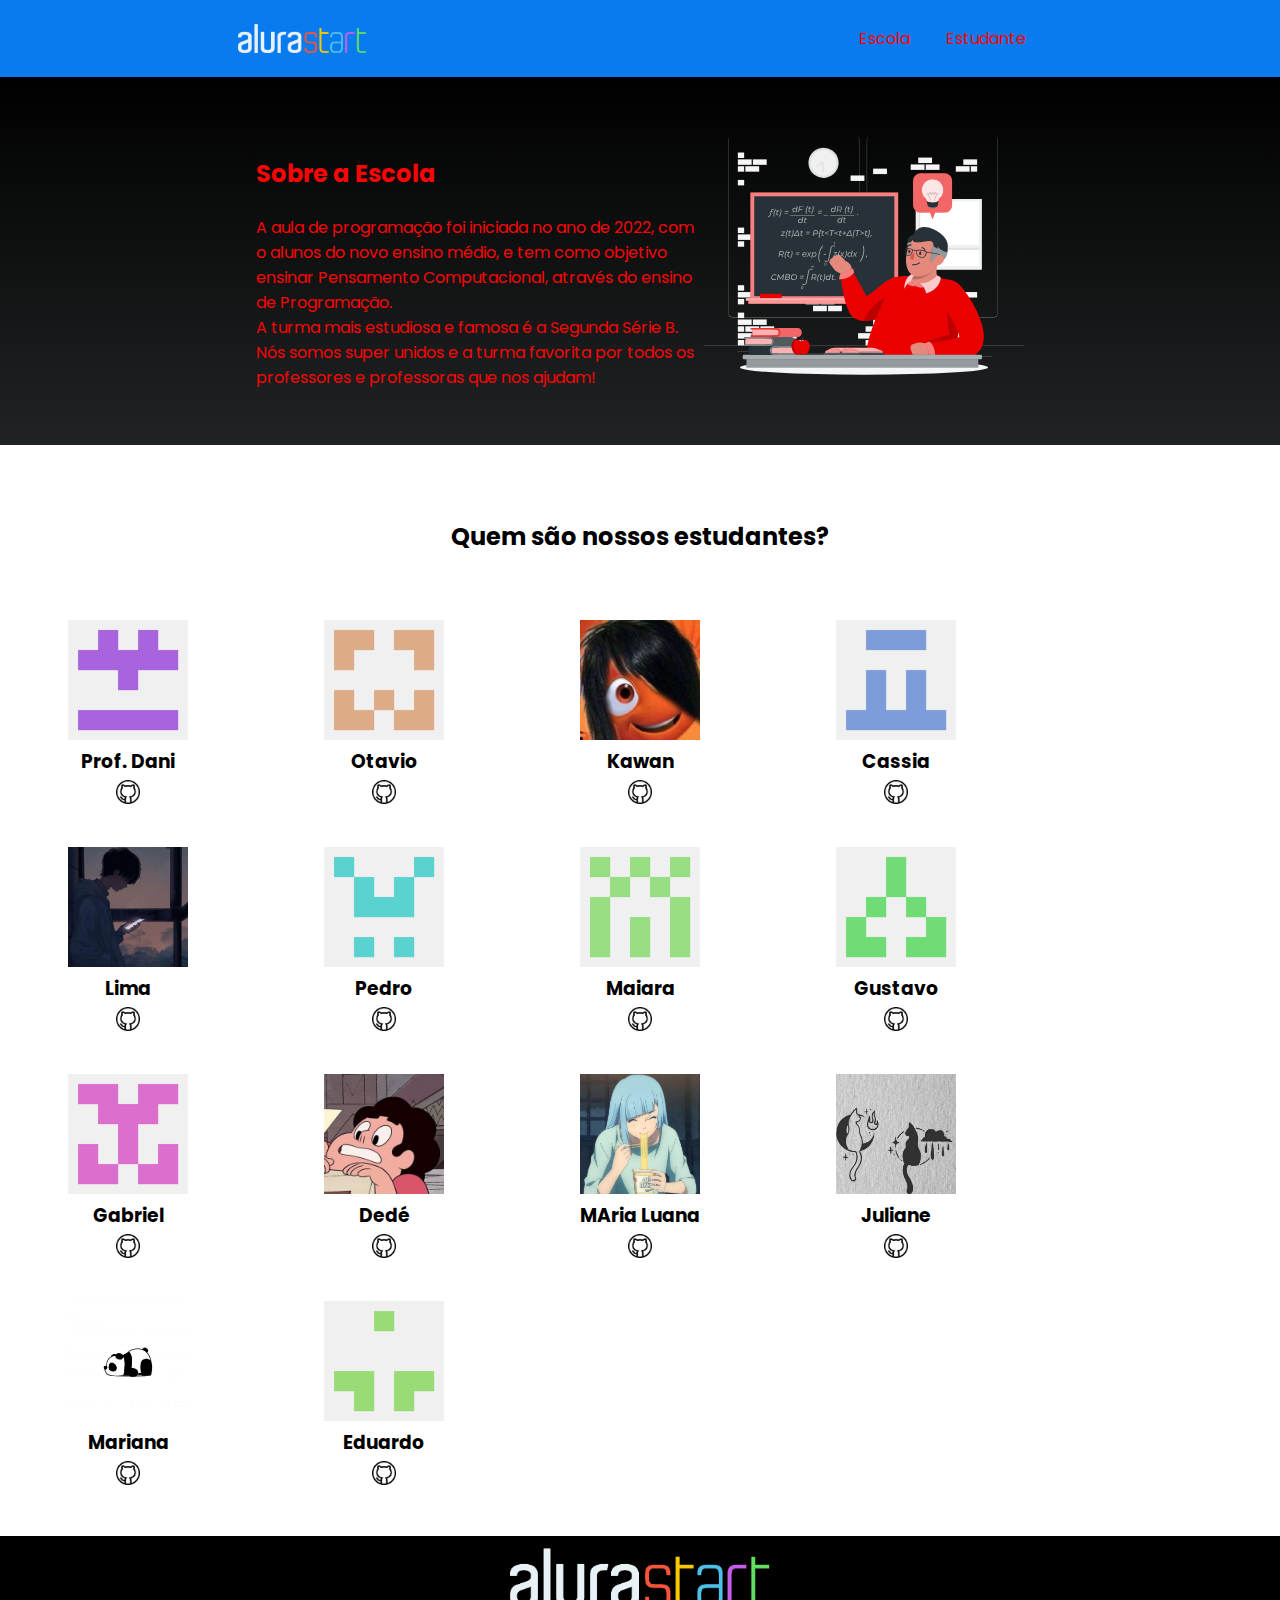
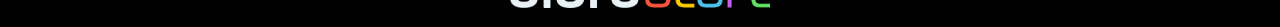
<file: siteescola-main/siteescola-main/Siteescola-4.0-main/index.html>
<!DOCTYPE html>
<html lang="en">

<head>
    <meta charset="UTF-8">
    <meta http-equiv="X-UA-Compatible" content="IE=edge">
    <meta name="viewport" content="width=device-width, initial-scale=1.0">
    <title>Equipe Alura Start</title>
    <link rel="stylesheet" href="style.css">
    <link rel="preconnect" href="https://fonts.googleapis.com">
    <link rel="preconnect" href="https://fonts.gstatic.com" crossorigin>
    <link href="https://fonts.googleapis.com/css2?family=Poppins&display=swap" rel="stylesheet">
</head>

<body>
    <header class="cabecalho">
        <img class="cabecalho-imagem" src="alurastart logo.png" alt="logo da alura start">
        <ul class="cabecalho-lista">
            <li class="cabecalho-lista-item"><a href="#escola">Escola</a></li>
            <li class="cabecalho-lista-item"><a href="file:///home/escola/%C3%81rea%20de%20Trabalho/siteescola-main/siteescola-main/siteescola-main/index.html">Estudante</a></li>
        </ul>
    </header>
    <section id="escola">
        <div class="escola-div-conteudo">
            <h2 class="escola-titulo">Sobre a Escola</h2>
            <p class="escola-texto-um">A aula de programação foi iniciada no ano de 2022, com o alunos do novo ensino médio, e tem como objetivo ensinar Pensamento
                Computacional, através do ensino de Programação.</p>
            <p class="escola-texto-dois">A turma mais estudiosa e famosa é a Segunda Série B. Nós somos super unidos e a
                turma favorita por todos os professores e professoras que nos ajudam!</p>
        </div>
        <img class="escola-imagem" src="Formula-rafiki.svg" alt="imagem que representa uma professora em sala de aula">
    </section>

    <section id="estudante">
        <h2 class="estudante-titulo">Quem são nossos estudantes?</h2>
        <div class="estudante-todos">
           
            
            <div class="estudante-div">
                <img class="estudante-imagem" src="Prof Dani.png" alt="foto da Prof. Dani">
                <h3 class="estudante-nome">Prof. Dani</h3>
                <a href="https://github.com/danifarago"><img class="estudante-icone" src="github.png"
                        alt="icone github"></a>
         </div>
        <div class="estudante-div">
           <img class="estudante-imagem" src="Otavio.png" alt="foto do Otavio">
           <h3 class="estudante-nome">Otavio</h3>
          <a href="https://github.com/otaviojuninzkx"><img class="estudante-icone" src="github.png"
          alt="icone github"></a>

           </div>
           <div class="estudante-div">
          <img class="estudante-imagem" src="Kawan.jpeg" alt="foto do Kawan">
            <h3 class="estudante-nome">Kawan</h3>
           <a href="https://github.com/kawanx32"><img class="estudante-icone" src="github.png"
            alt="icone github"></a>

        </div>
            <div class="estudante-div">
                <img class="estudante-imagem" src="Cassia.png" alt="foto da Cassia">
                <h3 class="estudante-nome">Cassia</h3>
                <a href="https://github.com/cassiakawane"><img class="estudante-icone" src="github.png"
                        alt="icone github"></a>
               
            </div>
            <span></span>
            <div class="estudante-div">
                <img class="estudante-imagem" src="Lima.jpeg" alt="foto do Lima">
                <h3 class="estudante-nome">Lima</h3>
                <a href="https://github.com/limabrZ"><img class="estudante-icone" src="github.png"
                        alt="icone github"></a>
               
            </div>
            <div class="estudante-div">
                <img class="estudante-imagem" src="Pedro.png" alt="foto do Pedro">
                <h3 class="estudante-nome">Pedro</h3>
                <a href="https://github.com/pedrovinicius013"><img class="estudante-icone" src="github.png"
                        alt="icone github"></a>
               
            </div>
            <div class="estudante-div">
                <img class="estudante-imagem" src="Maiara.png" alt="foto da Maiara">
                <h3 class="estudante-nome">Maiara</h3>
                <a href="https://github.com/maiaracaroline"><img class="estudante-icone" src="github.png"
                        alt="icone github"></a>
               
            </div>
            <div class="estudante-div">
                <img class="estudante-imagem" src="Gustavo.png" alt="foto do Gustavo">
                <h3 class="estudante-nome">Gustavo</h3>
                <a href="https://github.com/ghuramosv"><img class="estudante-icone" src="github.png"
                        alt="icone github"></a>
               
            </div>
            <span></span>
            <div class="estudante-div">
                <img class="estudante-imagem" src="Gabriel.png" alt="foto do Gabriel">
                <h3 class="estudante-nome">Gabriel</h3>
                <a href="https://github.com/Samuray8090sn"><img class="estudante-icone" src="github.png"
                        alt="icone github"></a>
                       
                </div>
        <div class="estudante-div">
        <img class="estudante-imagem" src="Dede.jpeg" alt="foto do Dedé">
        <h3 class="estudante-nome">Dedé</h3>
        <a href="https://github.com/Dede142"><img class="estudante-icone" src="github.png"
               alt="icone github"></a>
          
         </div>
         <div class="estudante-div">
          <img class="estudante-imagem" src="Maria Luana.jpeg" alt="foto da MariaLuana">
         <h3 class="estudante-nome">MAria Luana</h3>
           <a href="https://github.com/Maluliz150"><img class="estudante-icone" src="github.png"
                alt="icone github"></a>

          </div>
         <div class="estudante-div">
          <img class="estudante-imagem" src="Juliane.jpeg" alt="foto da Juliane">
         <h3 class="estudante-nome">Juliane</h3>
           <a href="https://github.com/JULIANEMACIEL"><img class="estudante-icone" src="github.png"
                alt="icone github"></a>

        </div>
         <span></span>
         <div class="estudante-div">
          <img class="estudante-imagem" src="Mariana.jpeg" alt="foto da Mariana">
         <h3 class="estudante-nome">Mariana</h3>
           <a href="https://github.com/jikooker"><img class="estudante-icone" src="github.png"
                alt="icone github"></a> 

              
            </div>
            <div class="estudante-div">
             <img class="estudante-imagem" src="Eduardo.png" alt="foto do Eduardo">
            <h3 class="estudante-nome">Eduardo</h3>
              <a href="https://github.com/EduardoMaass325713"><img class="estudante-icone" src="github.png"
                   alt="icone github"></a>
        </div>


        </div>
    </section>
    
    <footer class="rodape">
        <img class="rodape-imagem" src="alurastart logo.png" alt="logo da alura start">
    </footer>
</body>

</html>
</file>
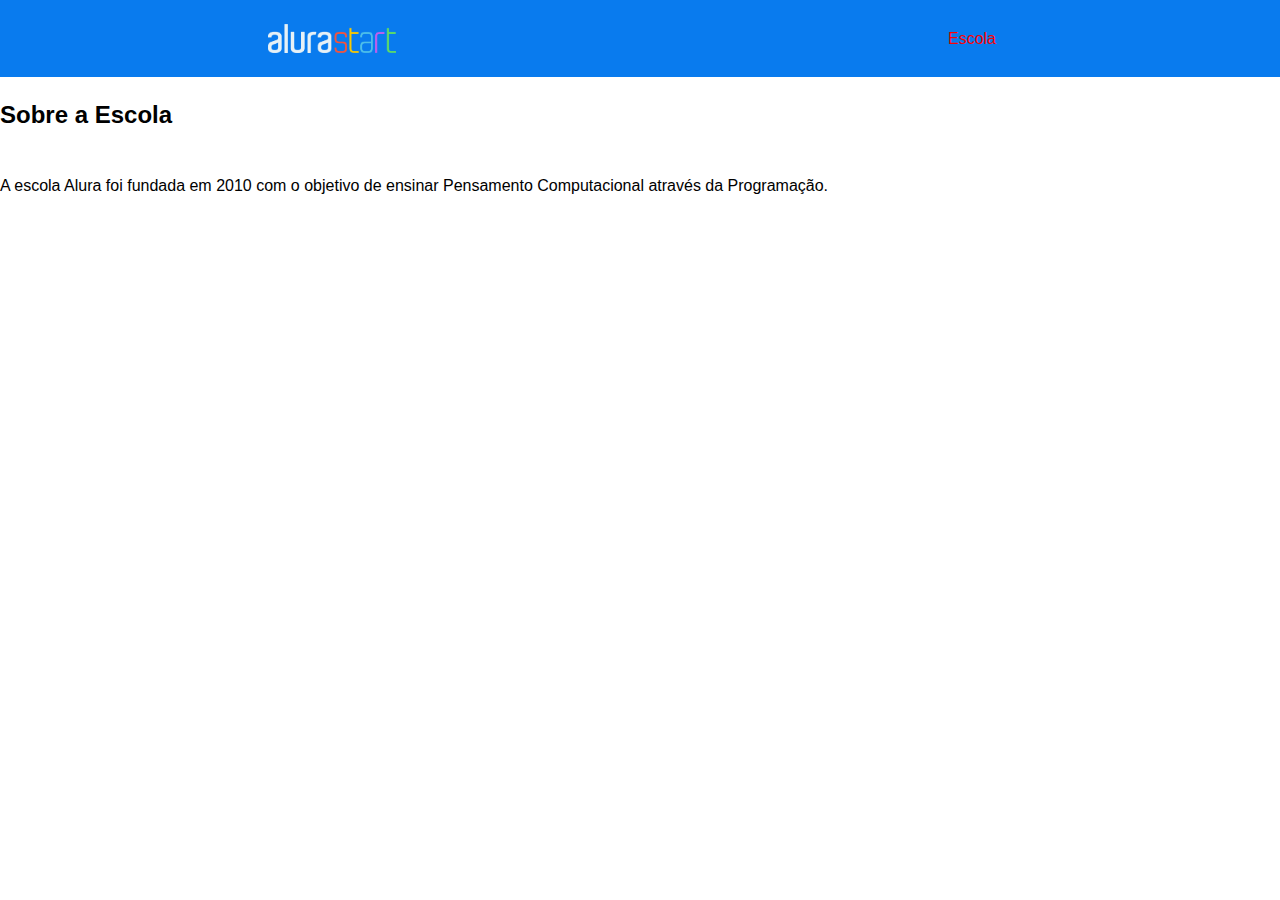
<file: siteescola-main/siteescola-main/siteescola-main/index.html>
<!DOCTYPE html>
<html lang="en">
<head>
    <meta charset="UTF-8">
    <meta http-equiv="X-UA-Compatible" content="IE=edge">
    <meta name="viewport" content="width=device-width, initial-scale=1.0">
    <title>Equipe Alura Start</title>
    <link rel="stylesheet" href="style.css">
</head>

<body>
    <header class="cabecalho"> 
        <img class="cabecalho-imagem" src="alurastart logo.png" alt="logo da alura start">
      <ul class="cabecalho-lista">
           <li class="cabecalho-lista-item"><a href="file:///home/escola/%C3%81rea%20de%20Trabalho/siteescola-main/siteescola-main/Siteescola-4.0-main/index.html">Escola</a>
           
        </ul>
    </header>
    <section class="escola">
        <h2 class="escola-titulo"> Sobre a Escola</h2>
        <p class="escola-titulo">A escola Alura foi fundada em 2010 com o objetivo de ensinar Pensamento Computacional através da Programação.</p>
     
    </section>
   </body>
   
   
   </html>
</file>
<file: siteescola-main/siteescola-main/Siteescola-4.0-main/style.css>
*{
    margin: 0;
    padding: 0;
}
body {
    font-family: 'Poppins', sans-serif;
}
.cabecalho {
    background-color: #097bee;
    color: rgb(10, 226, 241);
    display: flex;
    justify-content: space-around;
    align-items: center;
    padding: 24px 0;
}

.cabecalho-imagem{
    width: 10%;
}

.cabecalho-lista-item{
    display: inline-block;
    margin: 0 16px;
    font-size: 16px;
}

.cabecalho-lista-item a{
    text-decoration: none; 
    color: rgb(253, 2, 2);
}

.escola-imagem{
    width: 25%;
}

#escola{
    background-image: linear-gradient(#000000,#202324);
    color:rgb(247, 6, 6);
    display: flex;
    justify-content: center;
    align-items: center;
    padding: 24px 0;
}

.escola-div-conteudo{
    width: 35%;
}


.escola-titulo{
    padding: 24px 0;
}

#estudante{
    padding: 24px 0;
}


.estudante-imagem{
    width: 120px;
}

.estudante-icone{
    width: 24px;
    padding: 4px 8px;
}

.estudante-div{
    text-align: center;
    padding: 16px 0;
}

.estudante-titulo{
    text-align: center;
    padding: 50px 0;
}

.estudante-todos{
    display: grid;
    grid-template-columns: 20% 20% 20% 20% 20%;
}

.rodape{
    background-color: black;
    text-align: center;
}

.rodape-imagem{
    height: 60px;
    padding: 12px 0;
   
}
</file>
<file: siteescola-main/siteescola-main/siteescola-main/style.css>
*{
    margin: 0;
    padding: 0;
}
body {
    font-family: 'Poppins', sans-serif;
}
.cabecalho {
    background-color: #097bee;
    color: rgb(10, 226, 241);
    display: flex;
    justify-content: space-around;
    align-items: center;
    padding: 24px 0;
}

.cabecalho-imagem{
    width: 10%;
}

.cabecalho-lista-item{
    display: inline-block;
    margin: 0 16px;
    font-size: 16px;
}

.cabecalho-lista-item a{
    text-decoration: none; 
    color: rgb(253, 2, 2);
}

.escola-imagem{
    width: 25%;
}

#escola{
    background-image: linear-gradient(#000000,#202324);
    color:rgb(247, 6, 6);
    display: flex;
    justify-content: center;
    align-items: center;
    padding: 24px 0;
}

.escola-div-conteudo{
    width: 35%;
}


.escola-titulo{
    padding: 24px 0;
}

#estudante{
    padding: 24px 0;
}


.estudante-imagem{
    width: 120px;
}

.estudante-icone{
    width: 24px;
    padding: 4px 8px;
}

.estudante-div{
    text-align: center;
    padding: 16px 0;
}

.estudante-titulo{
    text-align: center;
    padding: 50px 0;
}

.estudante-todos{
    display: grid;
    grid-template-columns: 20% 20% 20% 20% 20%;
}

.rodape{
    background-color: black;
    text-align: center;
}

.rodape-imagem{
    height: 60px;
    padding: 12px 0;
   
}
</file>
